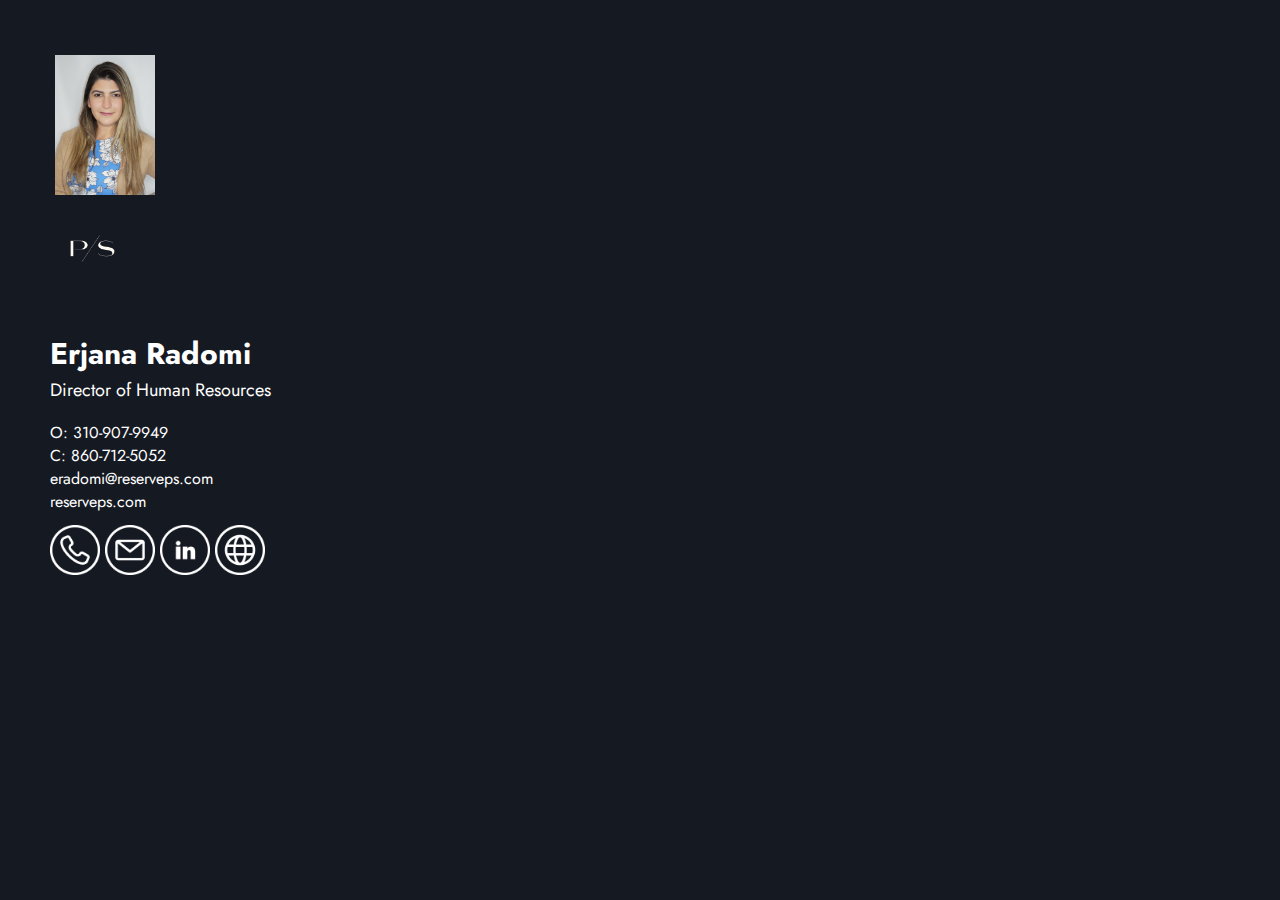
<file: index.html>
<!doctype html>
<html>

<head>
<meta charset="UTF-8">
<meta name="viewport" content="width=device-width, initial-scale=1.0" />
 <link rel="icon" type="image/x-icon" href="img/ps-logo.png">
<link rel="stylesheet" type="text/css" href="style.css">
<!-- Font -->
<link rel="preconnect" href="https://fonts.googleapis.com">
<link rel="preconnect" href="https://fonts.gstatic.com" crossorigin>
<link href="https://fonts.googleapis.com/css2?family=Jost:ital,wght@0,100;0,200;0,300;0,400;0,500;0,600;0,700;0,800;0,900;1,100;1,200;1,300;1,400;1,500;1,600;1,700;1,800;1,900&display=swap" rel="stylesheet"> 
<title>Erjana Radomi</title>
</head>

<body>
	<!-- Preloader -->
	<section class="preload">
		<img class="icon airplane" src="img/aeroplane-white.png" alt="airplane">
		<h3>You are arriving...</h3>

	<!-- Dots -->
	<div class="loading">
		<span></span>
		<span></span>
		<span></span>
	</div>
	</section>

<header id="header">

	 <div class="row">
  <div class="column">
  	<a class="erjana" href="mailto:eradomi@reserveps.com">
   		<img src="img/era.jpg" alt="headshot"  width="100" height="132">
   	</a>
  </div>
  <div class="column">
    <a href="https://reserveps.com/" target="_blank">
		<img src="img/ps-logo-blue.jpeg" alt="https://reserveps.com/" width="75" height="82">
	</a>
  </div>
</div> 

	
	<!-- Erjana's Headshot 
		<p class="banner">
			<a class="erjana" href="mailto:eradomi@reserveps.com">
				<img src="img/era.jpg" alt="headshot" width="100" height="132">
			</a>
		</p>

	 PS Logo 
		<p class="banner">
			<a href="https://reserveps.com/" target="_blank">
				<img src="img/ps-logo-blue.jpeg" alt="https://reserveps.com/" width="75" height="82">
			</a>
		</p>
		 -->
</header>

<div id="body">
	<section>
		<h1>Erjana Radomi</h1>
		<p class="title">Director of Human Resources</p>
		<a class="link" href="tel:+13109079949">O: 310-907-9949</a> <br>
		<a class="link" href="tel:+18607125052">C: 860-712-5052</a> <br>
		<a class="link" href="mailto:eradomi@reserveps.com">eradomi@reserveps.com</a> <br>
		<a class="link" href="https://reserveps.com/" target="_blank">reserveps.com</a>
	</section>

	<!-- Phone -->
	<section class="inline-block">
		<p class="phone inline-block">
			<a class="icon inline-block" href="tel:+13109079949">
	        	<img alt="Phone" src="img/call-white.png">
	        </a>
		</p>

	<!-- Email -->
		<p class="email inline-block">
			<a class="icon inline-block" href="mailto:eradomi@reserveps.com">
				<img alt="Email" src="img/email-white.png">
			</a>
		</p>

	<!-- LinkedIn -->
		<p class="linkedin inline-block">
			<a class="icon inline-block" href="https://www.linkedin.com/in/erjanaradomi/" target="_blank">
				<img alt="LinkedIn" src="img/linkedin-white.png">
			</a>
		</p>

	<!-- Website -->
		<p class="web inline-block">
			<a class="icon inline-block" href="https://reserveps.com/" target="_blank">
				<img alt="Website" src="img/web-white.png">
			</a>
		</p>
	</section>
</div>

<script src="./app.js"></script>
</body>

<footer>
	
</footer>

</html>
</file>
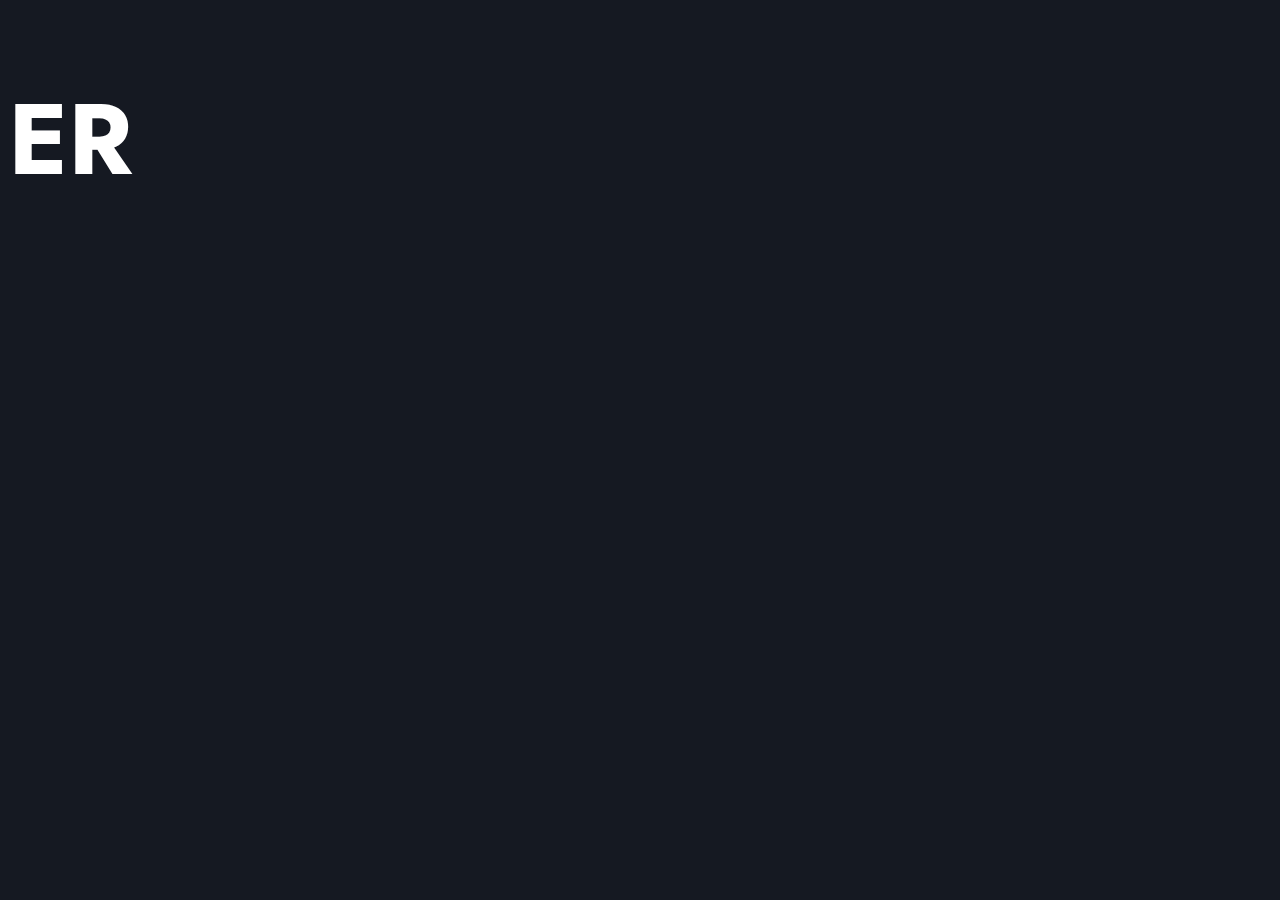
<file: index2.html>
<!doctype html>
<html>

<head>
<meta charset="UTF-8">
<link rel="stylesheet" type="text/css" href="style2.css">
<!-- Font -->
<link rel="preconnect" href="https://fonts.googleapis.com">
<link rel="preconnect" href="https://fonts.gstatic.com" crossorigin>
<link href="https://fonts.googleapis.com/css2?family=Jost:ital,wght@0,100;0,200;0,300;0,400;0,500;0,600;0,700;0,800;0,900;1,100;1,200;1,300;1,400;1,500;1,600;1,700;1,800;1,900&display=swap" rel="stylesheet"> 
<title>ER</title>
</head>

<body>
	<h1>ER</h1>
</body>

</html>
</file>
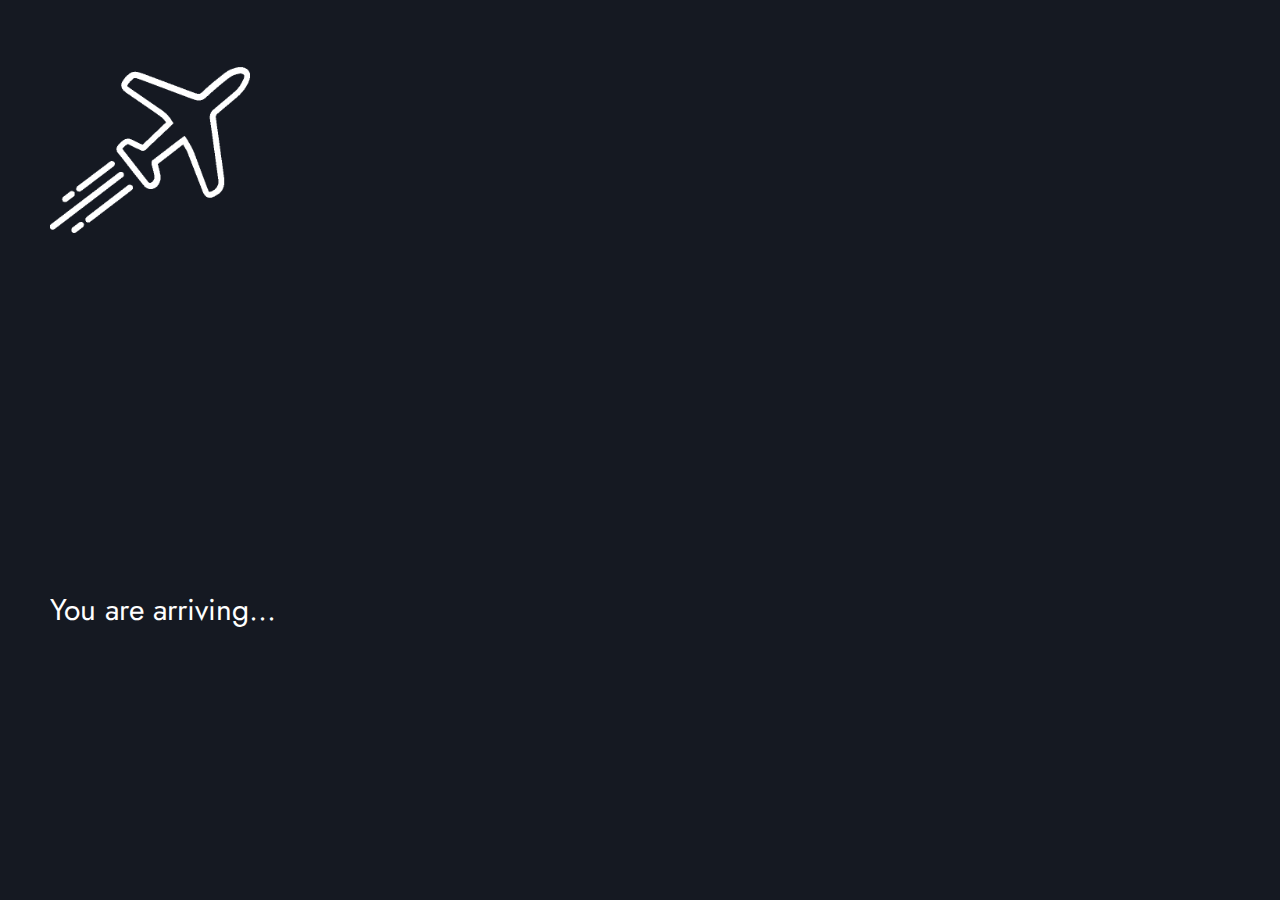
<file: index3.html>
<!doctype html>
<html>

<head>
<meta charset="UTF-8">
 <link rel="icon" type="image/x-icon" href="img/ps-logo.png">
<link rel="stylesheet" type="text/css" href="style.css">
<!-- Font -->
<link rel="preconnect" href="https://fonts.googleapis.com">
<link rel="preconnect" href="https://fonts.gstatic.com" crossorigin>
<link href="https://fonts.googleapis.com/css2?family=Jost:ital,wght@0,100;0,200;0,300;0,400;0,500;0,600;0,700;0,800;0,900;1,100;1,200;1,300;1,400;1,500;1,600;1,700;1,800;1,900&display=swap" rel="stylesheet"> 
<title>Erjana Radomi</title>
</head>

<body>
	<!-- Preloader -->
	<div class="preload">
		<img class="icon airplane" src="img/aeroplane-white.png" alt="airplane">
		<h3>You are arriving...</h3>

		<div class="dots"></div>
		<div class="dots"></div>
		<div class="dots"></div>
		<div class="dots"></div>
		<div class="dots"></div>

	</div>
</file>
<file: style.css>
#header{
    min-height: 100px;
  }

#body{
  min-height: 400px;
  margin-top: 3%;
}

body{
  min-height: 400px;
  /*background-color: #0d1121;*/
  background-color: #151922;
  color: white;
  font-family: 'Jost', sans-serif;
  margin: 50px;
 }

div{
  cursor:pointer;
}

 /* Three image containers (use 25% for four, and 50% for two, etc) */
.column {
  float: left;
  width: 50%;
  padding: 5px;
}

/* Clear floats after image containers */
.row::after {
  content: "";
  clear: both;
  display: table;
} 
/*
.banner{
  display: inline-block;
}

.images{
  display: inline-block;
}
*/

/*Dots
.loading span{
  width: 25px;
  height: 25px;
  margin: 0 5px;
  background-color: white;
  border-radius: 50%;
  display: inline-block;
  animation-name: dots;
  animation-duration: 2s;
  animation-iteration-count: infinite;
  animation-timing-function: ease-in-out; 
}

.loading span:nth-child(2){
  background-color: lightgray;
  animation-delay: 0.4s;
}

.loading span:nth-child(3){
  background-color: gray;
  animation-delay: 0.8s;
}

@keyframes dots{
  50%{
    opacity: 0;
    transform: scale(0.7) translateY(10px);
  }
}
*/

section{
  cursor: pointer;
}

img{
  max-width: 100%;
  height: auto;
  color: white;
}

h1{
  font-size: 30px;
}

.title{
  margin-top: -18px;
  font-size: 18px;
}

.inline-block{
  padding-top: 5px;
}

.phone{
  height: 50px;
  width: 50px;
}

.email{
  height: 50px;
  width: 50px;
}

.linkedin{
  height: 50px;
  width: 50px;
}

.web{
  height: 50px;
  width: 50px;
}

a{
  color: black;
  text-decoration: none;
}

a:hover{
  filter: contrast(50%);
  -webkit-filter: contrast(50%);
}

.link{
color: white;
}

.inline-block{
   display: inline-block;
   margin-top: -1px;
}

.icon:hover{
  filter: contrast(50%);
  -webkit-filter: contrast(50%);
}

/*landing page*/

.preload{
  position: fixed;
  top: 0;
  width: 100%;
  height: 100vh;
  background: #151922;
  display: flex;
  justify-content: left;
  align-items: left;
  transition: opacity 0.5s ease;
  margin-top: 50px;
}

.airplane{
  height: 200px;
  animation: airplane 1s ease-in-out infinite alternate;
}

.preload h3{
  position: absolute;
  top: 60%;
  transform: translateY(-75%);
  color: white;
  font-size: 30px;
  font-family: 'Jost', sans-serif;
  font-weight: 400;
  padding-top: -100px;
}

.preload-finish{
  opacity: 0;
  pointer-events: none;
}

@keyframes airplane{
  from{
    transform: translateY(0px);
  }
  to{
    transform: translateY(50px);
  }
}

* Normal desktop :1200px. */
@media (min-width: 1200px) and (max-width: 1500px) {

/*     put your css */
}


/* Normal desktop :992px. */
@media (min-width: 992px) and (max-width: 1200px) {

  /*     put your css */
}

 
/* Tablet desktop :768px. */
@media (min-width: 768px) and (max-width: 991px) {

  /*     put your css */
}

 
/* small mobile :320px. */
@media (max-width: 767px) {

 /*     put your css */
  
}
</file>
<file: style2.css>
body{
	background-color: #151922;
	color: white;
}

h1{
	color: white;
	font-size: 100px;
	font-family: 'Jost', sans-serif;
}
</file>
